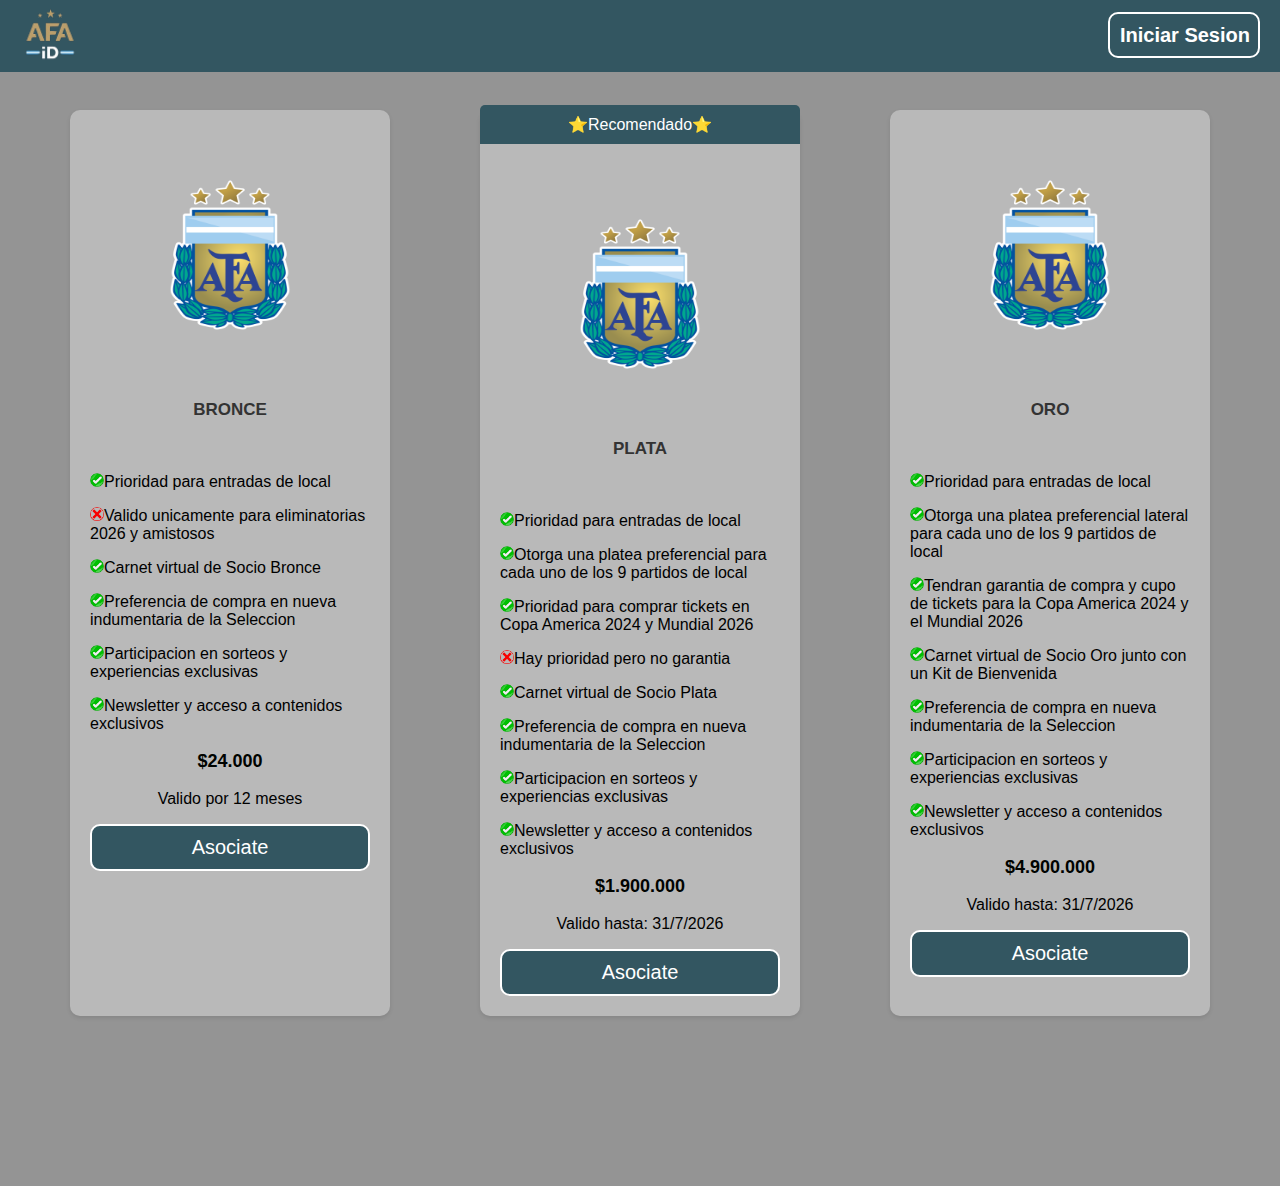
<file: index.html>
<!DOCTYPE html>
<html lang="en">
<head>
    <meta charset="UTF-8">
    <meta name="viewport" content="width=device-width, initial-scale=1.0">
    <title>AFA ID</title>
    <link rel="stylesheet" href="/CSS/style.css">
    <link rel="icon" href="/image/argentina.png">
</head>
<body>
    <header>
        <div class="logo">
            <img src="/image/logo_afa_id.png" alt="Logo de Afa ID">
        </div>
        <nav>
            <ul>
                    <a href="inicio.html">Iniciar Sesion</a>
            </ul>
        </nav>
    </header>

    <section class="cards">
        <div class="card">
            <img class="logo-card" src="/image/argentina-national-football-team-logo-0-1.png" alt="Escudo Afa">
            <p class="title-card">BRONCE</p>
            <div class="details">
                <p><img src="/image/logo_ok-removebg-preview.png" alt="Logo OK">Prioridad para entradas de local</p>
                <p><img src="/image/x_roja-removebg-preview.png" alt="Cruz Roja">Valido unicamente para eliminatorias 2026 y amistosos</p>
                <p><img src="/image/logo_ok-removebg-preview.png" alt="Logo OK">Carnet virtual de Socio Bronce</p>
                <p><img src="/image/logo_ok-removebg-preview.png" alt="Logo OK">Preferencia de compra en nueva indumentaria de la Seleccion</p>
                <p><img src="/image/logo_ok-removebg-preview.png" alt="Logo OK">Participacion en sorteos y experiencias exclusivas</p>
                <p><img src="/image/logo_ok-removebg-preview.png" alt="Logo OK">Newsletter y acceso a contenidos exclusivos</p>

                <div class="price">
                    <p class="money">
                        $24.000
                    </p>
                    <p>
                        Valido por 12 meses
                    </p>
                </div>
                <a class="price-button" href="inicio.html">Asociate</a>
            </div>
            
        </div>

        <div class="card">
            <div class="recomended">
                <span>⭐Recomendado⭐</span>
            </div>
            <img class="logo-card" src="/image/argentina-national-football-team-logo-0-1.png" alt="Escudo Afa">
            <p class="title-card">PLATA</p>
            <div class="details">
                <p><img src="/image/logo_ok-removebg-preview.png" alt="Logo OK">Prioridad para entradas de local</p>
                <p><img src="/image/logo_ok-removebg-preview.png" alt="Logo OK">Otorga una platea preferencial para cada uno de los 9 partidos de local</p>
                <p><img src="/image/logo_ok-removebg-preview.png" alt="Logo OK">Prioridad para comprar tickets en Copa America 2024 y Mundial 2026</p>
                <p><img src="/image/x_roja-removebg-preview.png" alt="Cruz Roja">Hay prioridad pero no garantia</p>
                <p><img src="/image/logo_ok-removebg-preview.png" alt="Logo OK">Carnet virtual de Socio Plata</p>
                <p><img src="/image/logo_ok-removebg-preview.png" alt="Logo OK">Preferencia de compra en nueva indumentaria de la Seleccion</p>
                <p><img src="/image/logo_ok-removebg-preview.png" alt="Logo OK">Participacion en sorteos y experiencias exclusivas</p>
                <p><img src="/image/logo_ok-removebg-preview.png" alt="Logo OK">Newsletter y acceso a contenidos exclusivos</p>

                <div class="price">
                    <p class="money">
                        $1.900.000
                    </p>
                    <p>Valido hasta: 31/7/2026</p>
                </div>
                <a class="price-button" href="inicio.html">Asociate</a>
            </div>
            
        </div>

        <div class="card">
            <img class="logo-card" src="/image/argentina-national-football-team-logo-0-1.png" alt="Escudo Afa">
            <p class="title-card">ORO</p>
            <div class="details">
                <p><img src="/image/logo_ok-removebg-preview.png" alt="Logo OK">Prioridad para entradas de local</p>
                <p><img src="/image/logo_ok-removebg-preview.png" alt="Logo OK">Otorga una platea preferencial lateral para cada uno de los 9 partidos de local</p>
                <p><img src="/image/logo_ok-removebg-preview.png" alt="Logo OK">Tendran garantia de compra y cupo de tickets para la Copa America 2024 y el Mundial 2026</p>
                <p><img src="/image/logo_ok-removebg-preview.png" alt="Logo OK">Carnet virtual de Socio Oro junto con un Kit de Bienvenida</p>
                <p><img src="/image/logo_ok-removebg-preview.png" alt="Logo OK">Preferencia de compra en nueva indumentaria de la Seleccion</p>
                <p><img src="/image/logo_ok-removebg-preview.png" alt="Logo OK">Participacion en sorteos y experiencias exclusivas</p>
                <p><img src="/image/logo_ok-removebg-preview.png" alt="Logo OK">Newsletter y acceso a contenidos exclusivos</p>

                <div class="price">
                    <p class="money">
                        $4.900.000
                    </p>
                    <p>Valido hasta: 31/7/2026</p>
                </div>
                <a class="price-button" href="inicio.html">Asociate</a>
            </div>
            
        </div>
    </section>
</body>
</html>
</file>
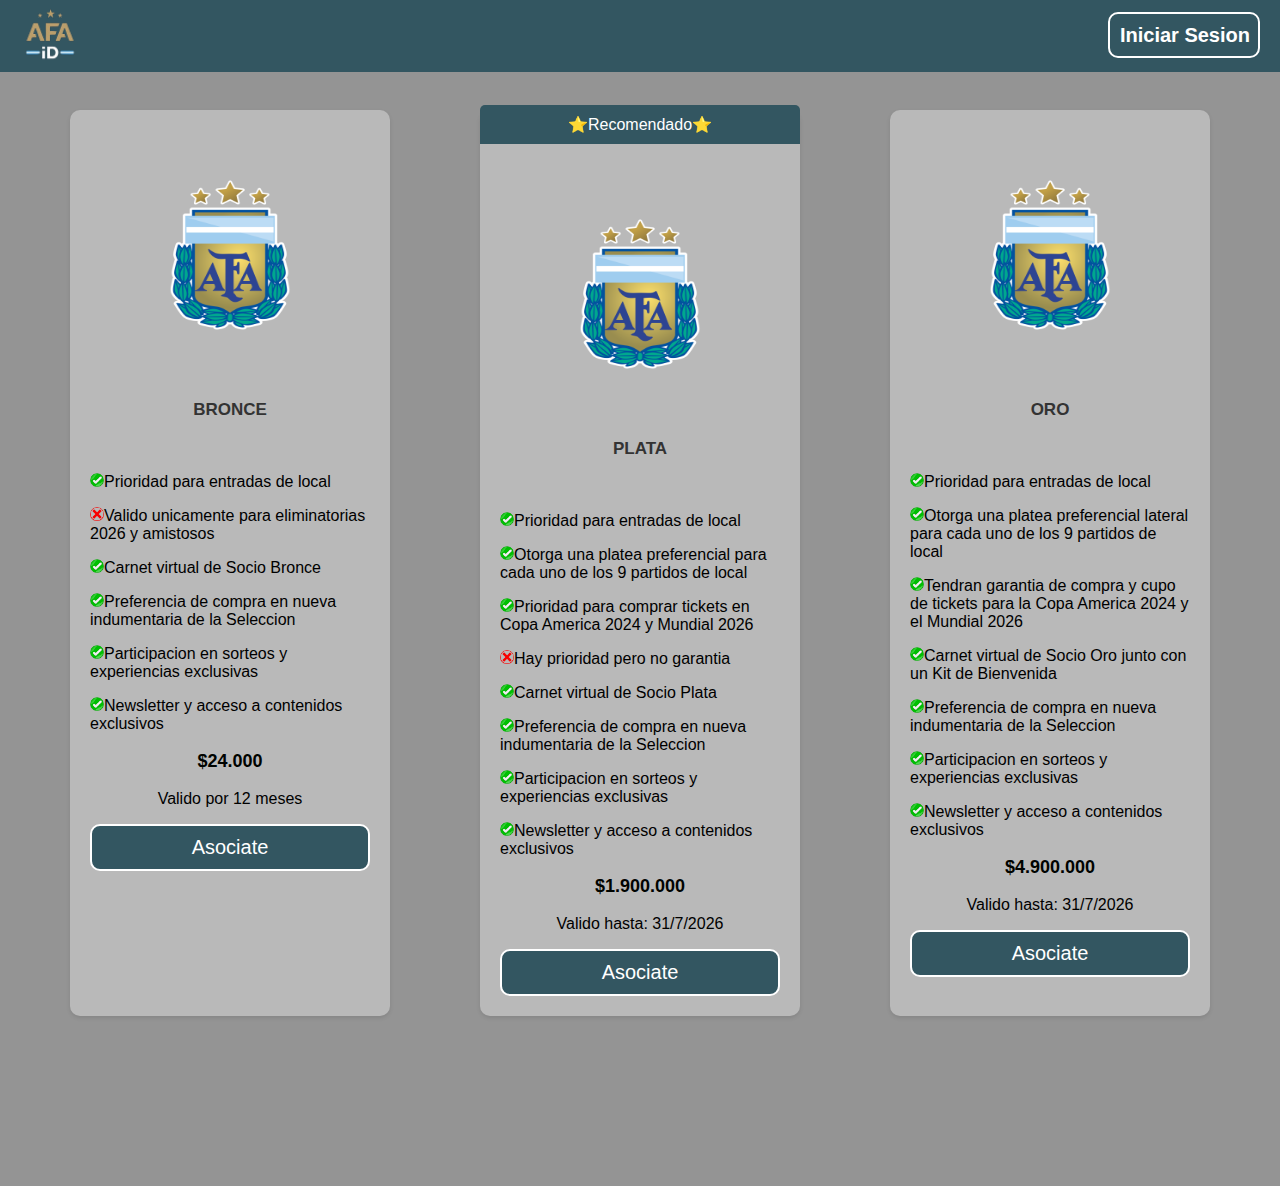
<file: HTML/index.html>
<!DOCTYPE html>
<html lang="en">
<head>
    <meta charset="UTF-8">
    <meta name="viewport" content="width=device-width, initial-scale=1.0">
    <title>AFA ID</title>
    <link rel="stylesheet" href="/CSS/style.css">
    <link rel="icon" href="/image/argentina.png">
</head>
<body>
    <header>
        <div class="logo">
            <img src="/image/logo_afa_id.png" alt="Logo de Afa ID">
        </div>
        <nav>
            <ul>
                    <a href="/HTML/inicio.html">Iniciar Sesion</a>
            </ul>
        </nav>
    </header>

    <section class="cards">
        <div class="card">
            <img class="logo-card" src="/image/argentina-national-football-team-logo-0-1.png" alt="Escudo Afa">
            <p class="title-card">BRONCE</p>
            <div class="details">
                <p><img src="/image/logo_ok-removebg-preview.png" alt="Logo OK">Prioridad para entradas de local</p>
                <p><img src="/image/x_roja-removebg-preview.png" alt="Cruz Roja">Valido unicamente para eliminatorias 2026 y amistosos</p>
                <p><img src="/image/logo_ok-removebg-preview.png" alt="Logo OK">Carnet virtual de Socio Bronce</p>
                <p><img src="/image/logo_ok-removebg-preview.png" alt="Logo OK">Preferencia de compra en nueva indumentaria de la Seleccion</p>
                <p><img src="/image/logo_ok-removebg-preview.png" alt="Logo OK">Participacion en sorteos y experiencias exclusivas</p>
                <p><img src="/image/logo_ok-removebg-preview.png" alt="Logo OK">Newsletter y acceso a contenidos exclusivos</p>

                <div class="price">
                    <p class="money">
                        $24.000
                    </p>
                    <p>
                        Valido por 12 meses
                    </p>
                </div>
                <a class="price-button" href="/HTML/inicio.html">Asociate</a>
            </div>
            
        </div>

        <div class="card">
            <div class="recomended">
                <span>⭐Recomendado⭐</span>
            </div>
            <img class="logo-card" src="/image/argentina-national-football-team-logo-0-1.png" alt="Escudo Afa">
            <p class="title-card">PLATA</p>
            <div class="details">
                <p><img src="/image/logo_ok-removebg-preview.png" alt="Logo OK">Prioridad para entradas de local</p>
                <p><img src="/image/logo_ok-removebg-preview.png" alt="Logo OK">Otorga una platea preferencial para cada uno de los 9 partidos de local</p>
                <p><img src="/image/logo_ok-removebg-preview.png" alt="Logo OK">Prioridad para comprar tickets en Copa America 2024 y Mundial 2026</p>
                <p><img src="/image/x_roja-removebg-preview.png" alt="Cruz Roja">Hay prioridad pero no garantia</p>
                <p><img src="/image/logo_ok-removebg-preview.png" alt="Logo OK">Carnet virtual de Socio Plata</p>
                <p><img src="/image/logo_ok-removebg-preview.png" alt="Logo OK">Preferencia de compra en nueva indumentaria de la Seleccion</p>
                <p><img src="/image/logo_ok-removebg-preview.png" alt="Logo OK">Participacion en sorteos y experiencias exclusivas</p>
                <p><img src="/image/logo_ok-removebg-preview.png" alt="Logo OK">Newsletter y acceso a contenidos exclusivos</p>

                <div class="price">
                    <p class="money">
                        $1.900.000
                    </p>
                    <p>Valido hasta: 31/7/2026</p>
                </div>
                <a class="price-button" href="/HTML/inicio.html">Asociate</a>
            </div>
            
        </div>

        <div class="card">
            <img class="logo-card" src="/image/argentina-national-football-team-logo-0-1.png" alt="Escudo Afa">
            <p class="title-card">ORO</p>
            <div class="details">
                <p><img src="/image/logo_ok-removebg-preview.png" alt="Logo OK">Prioridad para entradas de local</p>
                <p><img src="/image/logo_ok-removebg-preview.png" alt="Logo OK">Otorga una platea preferencial lateral para cada uno de los 9 partidos de local</p>
                <p><img src="/image/logo_ok-removebg-preview.png" alt="Logo OK">Tendran garantia de compra y cupo de tickets para la Copa America 2024 y el Mundial 2026</p>
                <p><img src="/image/logo_ok-removebg-preview.png" alt="Logo OK">Carnet virtual de Socio Oro junto con un Kit de Bienvenida</p>
                <p><img src="/image/logo_ok-removebg-preview.png" alt="Logo OK">Preferencia de compra en nueva indumentaria de la Seleccion</p>
                <p><img src="/image/logo_ok-removebg-preview.png" alt="Logo OK">Participacion en sorteos y experiencias exclusivas</p>
                <p><img src="/image/logo_ok-removebg-preview.png" alt="Logo OK">Newsletter y acceso a contenidos exclusivos</p>

                <div class="price">
                    <p class="money">
                        $4.900.000
                    </p>
                    <p>Valido hasta: 31/7/2026</p>
                </div>
                <a class="price-button" href="/HTML/inicio.html">Asociate</a>
            </div>
            
        </div>
    </section>
</body>
</html>
</file>
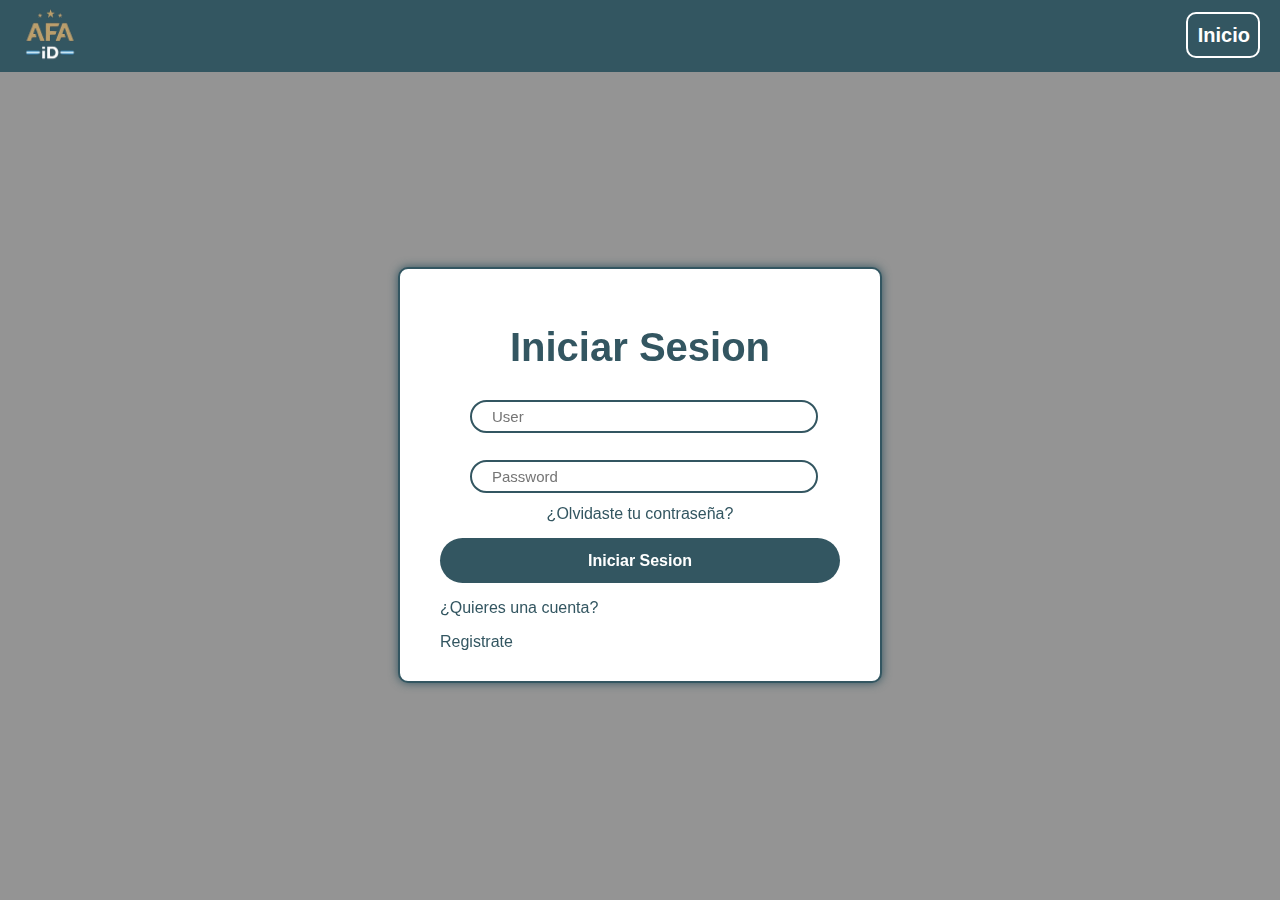
<file: inicio.html>
<!DOCTYPE html>
<html lang="en">
<head>
    <meta charset="UTF-8">
    <meta name="viewport" content="width=device-width, initial-scale=1.0">
    <title>Iniciar Sesion</title>
    <link rel="stylesheet" href="/CSS/style.css">
    <link rel="icon" href="/image/argentina.png">
</head>
<body>
    <header>
        <div class="logo">
            <img src="/image/logo_afa_id.png" alt="Logo de Afa ID">
        </div>
        <nav>
            <ul>               
                    <a href="index.html">Inicio</a>                
            </ul>
        </nav>
    </header>

    <div class="box">
        <form>
            <h1>Iniciar Sesion</h1>
            <div class="input-box">
                <input type="text" placeholder="User" required>
            </div>

            <div class="input-box">
                <input type="password" placeholder="Password" required>
            </div>

            <div class="remember-password">
                <a href="#">¿Olvidaste tu contraseña?</a>
            </div>
            <button type="submit" class="button">Iniciar Sesion</button>
            <div class="register">
                <p>¿Quieres una cuenta?</p>
                <a href="registro.html">Registrate</a>
            </div>
        </form>
    </div>
</body>
</html>
</file>
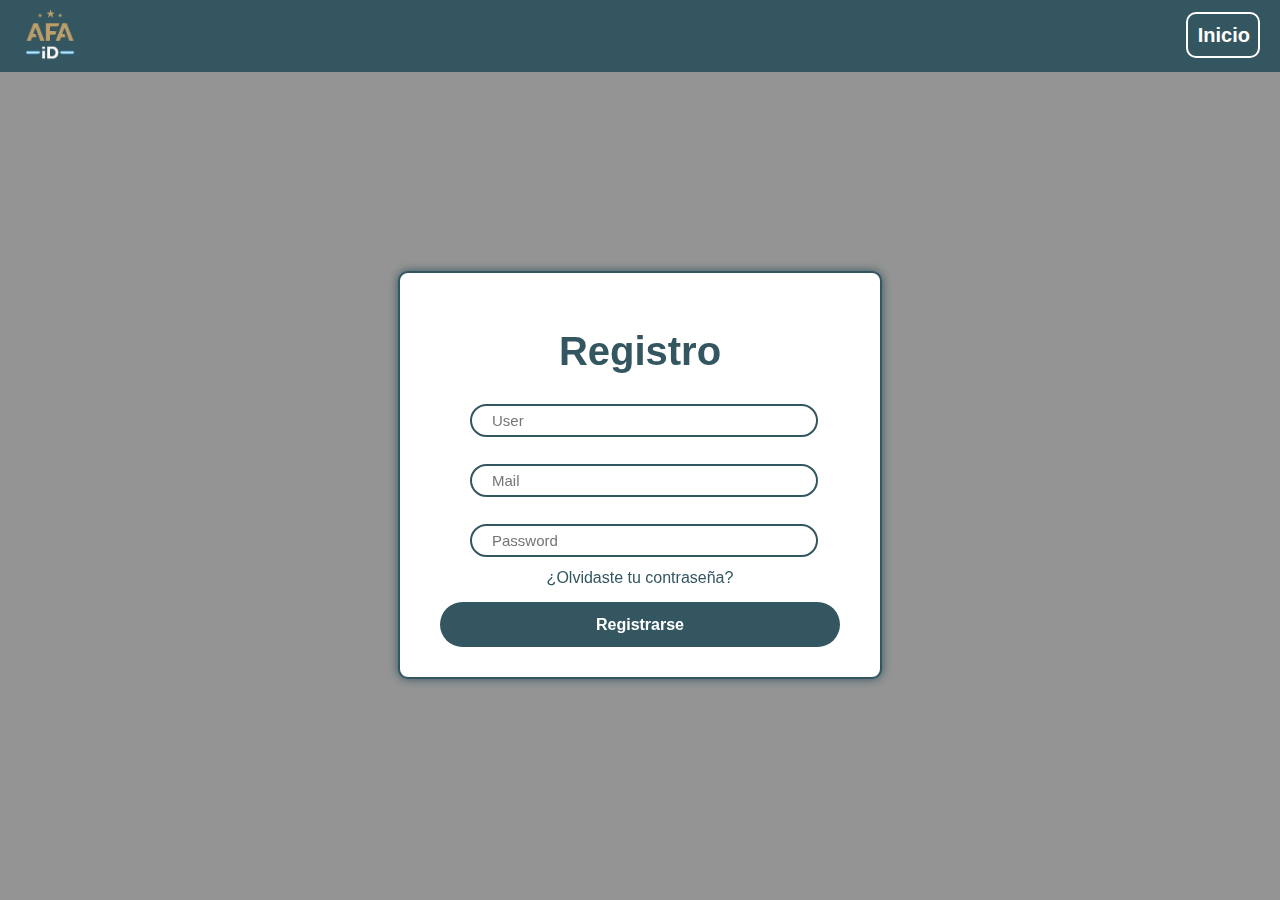
<file: registro.html>
<!DOCTYPE html>
<html lang="en">
<head>
    <meta charset="UTF-8">
    <meta name="viewport" content="width=device-width, initial-scale=1.0">
    <title>Registrarse</title>
    <link rel="stylesheet" href="/CSS/style.css">
    <link rel="icon" href="/image/argentina.png">
</head>
<body>
    <header>
        <div class="logo">
            <img src="/image/logo_afa_id.png" alt="Logo de Afa ID">
        </div>
        <nav>
            <ul>               
                    <a href="index.html">Inicio</a>                
            </ul>
        </nav>
    </header>

    <div class="box">
        <form>
            <h1>Registro</h1>
            <div class="input-box">
                <input type="text" placeholder="User" required>
            </div>

            <div class="input-box">
                <input type="text" placeholder="Mail" required>
            </div>

            <div class="input-box">
                <input type="password" placeholder="Password" required>
            </div>

            <div class="remember-password">
                <a href="#">¿Olvidaste tu contraseña?</a>
            </div>
            <button type="submit" class="button">Registrarse</button>
            
        </form>
    </div>
</body>
</html>
</file>
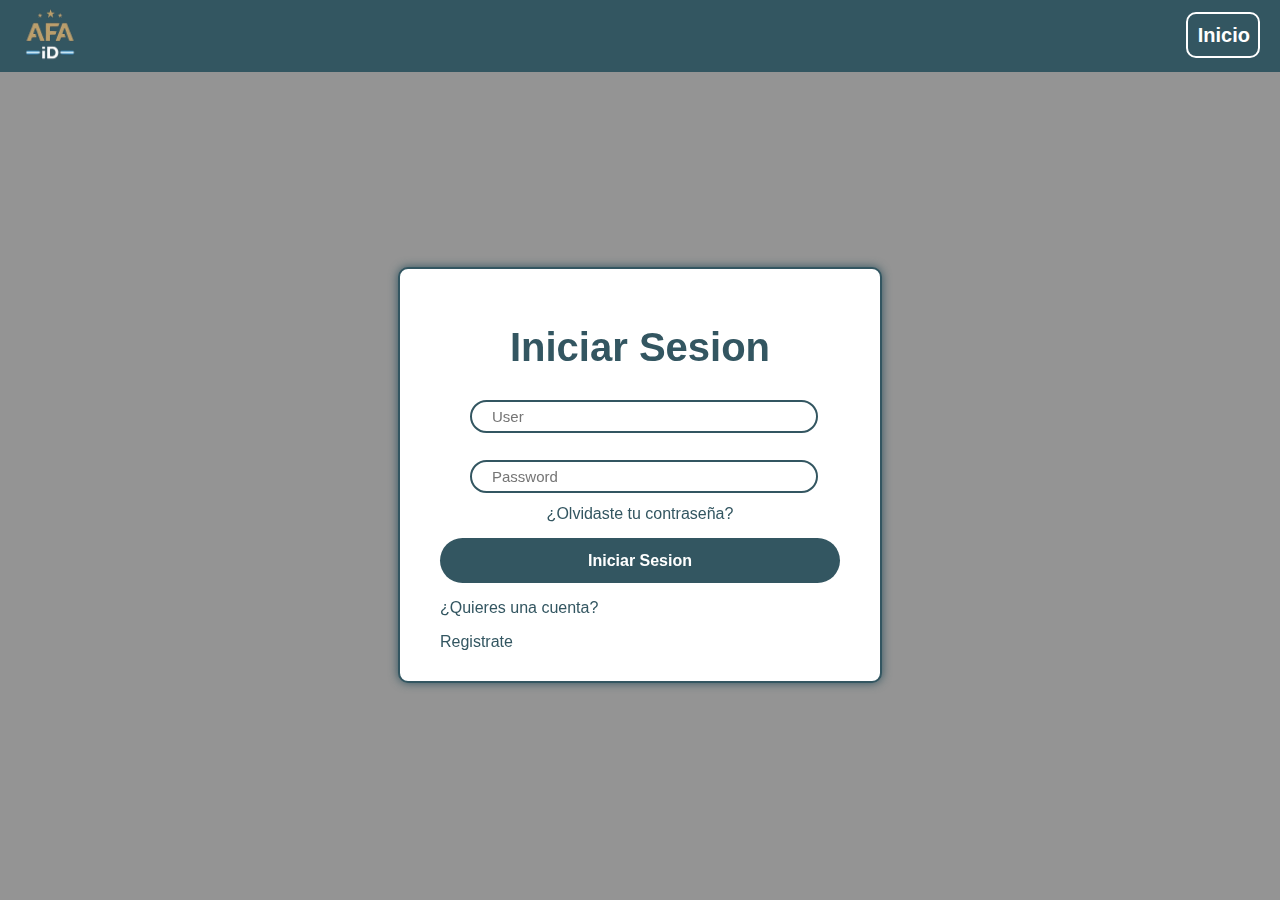
<file: HTML/inicio.html>
<!DOCTYPE html>
<html lang="en">
<head>
    <meta charset="UTF-8">
    <meta name="viewport" content="width=device-width, initial-scale=1.0">
    <title>Iniciar Sesion</title>
    <link rel="stylesheet" href="/CSS/style.css">
    <link rel="icon" href="/image/argentina.png">
</head>
<body>
    <header>
        <div class="logo">
            <img src="/image/logo_afa_id.png" alt="Logo de Afa ID">
        </div>
        <nav>
            <ul>               
                    <a href="/HTML/index.html">Inicio</a>                
            </ul>
        </nav>
    </header>

    <div class="box">
        <form>
            <h1>Iniciar Sesion</h1>
            <div class="input-box">
                <input type="text" placeholder="User" required>
            </div>

            <div class="input-box">
                <input type="password" placeholder="Password" required>
            </div>

            <div class="remember-password">
                <a href="#">¿Olvidaste tu contraseña?</a>
            </div>
            <button type="submit" class="button">Iniciar Sesion</button>
            <div class="register">
                <p>¿Quieres una cuenta?</p>
                <a href="/HTML/registro.html">Registrate</a>
            </div>
        </form>
    </div>
</body>
</html>
</file>
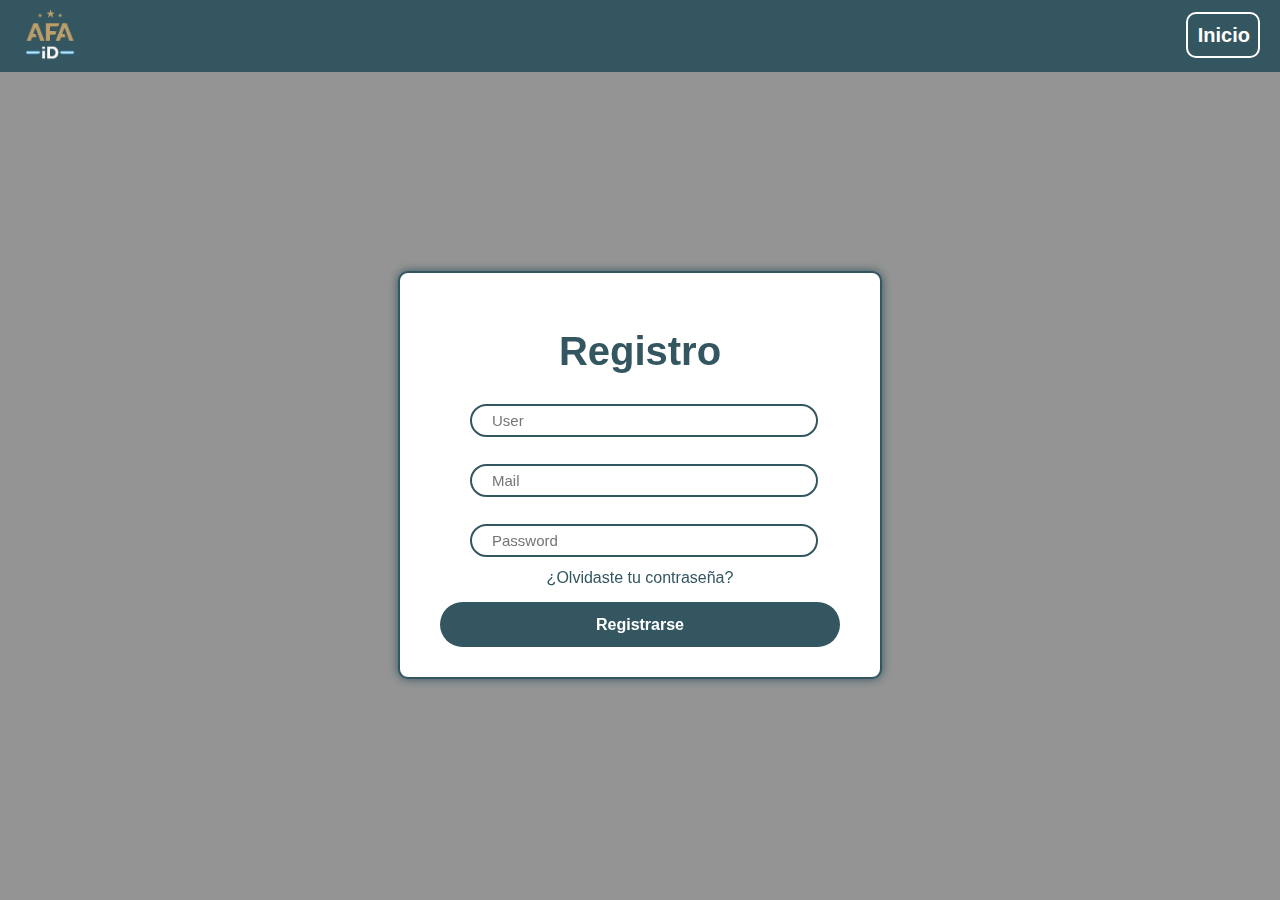
<file: HTML/registro.html>
<!DOCTYPE html>
<html lang="en">
<head>
    <meta charset="UTF-8">
    <meta name="viewport" content="width=device-width, initial-scale=1.0">
    <title>Registrarse</title>
    <link rel="stylesheet" href="/CSS/style.css">
    <link rel="icon" href="/image/argentina.png">
</head>
<body>
    <header>
        <div class="logo">
            <img src="/image/logo_afa_id.png" alt="Logo de Afa ID">
        </div>
        <nav>
            <ul>               
                    <a href="/HTML/index.html">Inicio</a>                
            </ul>
        </nav>
    </header>

    <div class="box">
        <form>
            <h1>Registro</h1>
            <div class="input-box">
                <input type="text" placeholder="User" required>
            </div>

            <div class="input-box">
                <input type="text" placeholder="Mail" required>
            </div>

            <div class="input-box">
                <input type="password" placeholder="Password" required>
            </div>

            <div class="remember-password">
                <a href="#">¿Olvidaste tu contraseña?</a>
            </div>
            <button type="submit" class="button">Registrarse</button>
            
        </form>
    </div>
</body>
</html>
</file>
<file: CSS/style.css>
body{
    background-image: url();
    background-size: cover;
    background-repeat: no-repeat;
    background-attachment: fixed;
    background-position: center;
    font-family: Arial, Helvetica, sans-serif;
    min-height: 100vh;
    width: 100%;
    display: flex;
    align-items: center;
    justify-content: center;
    background-color: rgba(110, 110, 110, 0.74);
    font-family: 'poppins';
    position: relative;
    margin: 0;
}

header{
    background-color: #335661;
    padding: 0;
    display: flex;
    justify-content: space-between;
    position: fixed;
    top: 0;
    width: 100vw;
    z-index: 1000;
}

.logo img{
    padding: 0px;
    justify-content: center;
    align-items: center;
    max-width: 100px;
    height: auto;
}

nav{
    padding-right: 20px;
    padding-top: 8px;
}

nav a{
    font-size: 20px;
    padding: 10px 8px 10px 10px;
    border: 2px solid;
    background-color: #335661;
    color: white;
    border-radius: 10px;
    -webkit-border-radius: 10px;
    -moz-border-radius: 10px;
    -ms-border-radius: 10px;
    -o-border-radius: 10px;
    cursor: pointer;
    transition: all 50ms ease-in;
    -webkit-transition: all 50ms ease-in;
    -moz-transition: all 50ms ease-in;
    -ms-transition: all 50ms ease-in;
    -o-transition: all 50ms ease-in;
    font-weight: bold;
    font-size: 20px;
    font-family: Arial, Helvetica, sans-serif;
    text-decoration: none;
    max-width: 20px;
    height: auto;
}

.cards{
    width: 100%;
    display: flex;
    flex-wrap: wrap;
    justify-content: space-evenly;
    padding-top: 40px;
    margin-top: 50px;
    padding-bottom: 100px;
    margin-bottom: 50px;
    
}

.card{
    margin: 20px;
    display: flex;
    flex-direction: column;
    width: 320px;
    background-color: rgba(255, 255, 255, 0.349);
    border-radius: 10px;
    box-shadow: 0 2px 4px rgba(0,0,0,0.1);   
}

.card:hover{
    transform: scale(1.05);
    -webkit-transform: scale(1.05);
    -moz-transform: scale(1.05);
    -ms-transform: scale(1.05);
    -o-transform: scale(1.05);
    transition: transform 0.3s;
    -webkit-transition: transform 0.3s;
    -moz-transition: transform 0.3s;
    -ms-transition: transform 0.3s;
    -o-transition: transform 0.3s;
    box-shadow: 0 4px 8px rgba(0,0,0,0.5);
}

.logo-card{
    height: 190px;
    display: flex;
    align-items: center;
    justify-content: center;
    border-radius: 0px;
    padding-left: 50px;
    padding-top: 50px;
    padding-right: 50px;
    padding-bottom: 50px;
    -webkit-border-radius: 0px;
    -moz-border-radius: 0px;
    -ms-border-radius: 0px;
    -o-border-radius: 0px;
}

.title-card{
    display: flex;
    align-items: center;
    justify-content: center;
    margin-top: 0px;
    font-family: Arial, Helvetica, sans-serif;
    font-size: 17px;
    font-weight: bold;
    color: #333;
}

.details{
    
    padding: 20px;
}

.details img{
    width: 5%;
    border-radius: 8px 8px 0 0;
}

.details p{
    font-family: Arial, Helvetica, sans-serif;
    
}

.money{
    font-family: Arial, Helvetica, sans-serif;
    font-size: 18px;
    font-weight: bold;
    color: #000300;
    display: flex;
    align-items: center;
    justify-content: center;
}

.price p{
    display: flex;
    align-items: center;
    justify-content: center;
}

.price-button{
    font-size: 20px;
    padding: 10px;
    border: 2px solid;
    background-color: #335661;
    color: white;
    border-radius: 10px;
    -webkit-border-radius: 10px;
    -moz-border-radius: 10px;
    -ms-border-radius: 10px;
    -o-border-radius: 10px;
    cursor: pointer;
    transition: all 50ms ease-in;
    display: flex;
    align-items: center;
    justify-content: center;
    font-family: Arial, Helvetica, sans-serif;
    text-decoration: none;   
}

.price-button:hover{
    background-color: #333;
}



.recomended{
    padding: 10px;  
    position: relative; 
    display: flex;
    justify-content: center;   
    color: white;
    background-color:#335661; 
    top: -5px; 
    border-top-right-radius: 5px;
    border-top-left-radius: 5px;
    font-family: Arial, Helvetica, sans-serif;
    z-index: 999;
    
}

.recomended.touched-header{
    display: none;
}


.box{
    margin-top: 50px;
    font-family: Arial, Helvetica, sans-serif;
    width: 400px;
    background-color: white;
    border: 2px solid;
    backdrop-filter: blur(20px);
    box-shadow: 0 0 10px;
    color:#335661;
    border-radius: 10px;
    -webkit-border-radius: 10px;
    -moz-border-radius: 10px;
    -ms-border-radius: 10px;
    -o-border-radius: 10px;
    padding: 30px 40px;
    
}

.box .input-box{
    width: 90%;
    height: 30px;
    margin: 30px;
}

.box h1{
    font-size: 40px;
    display: flex;
    align-items: center;
    justify-content: center;
}

.input-box input{
    width: 90%;
    height: 95%;
    background: transparent;
    outline: none;
    border: 2px solid;
    border-radius: 40px;
    -webkit-border-radius: 40px;
    -moz-border-radius: 40px;
    -ms-border-radius: 40px;
    -o-border-radius: 40px;
    font-size: 15px;
    color: #335661;
    padding: 0 0 0 20px;
    margin-right: 20px;
}

.box .remember-password{
    display: flex;
    align-items: center;
    justify-content: center;
    margin: -15px 0 15px;
    
}

.remember-password a{
    font-family: Arial, Helvetica, sans-serif;
    color: #335661;
    text-decoration: none;
    font-size: 16px;
}

.box .button{
    width: 100%;
    height: 45px;
    background-color: #335661;
    border: none;
    outline: none;
    border-radius: 40px;
    -webkit-border-radius: 40px;
    -moz-border-radius: 40px;
    -ms-border-radius: 40px;
    -o-border-radius: 40px;
    box-shadow: 0 0 10px;
    cursor: pointer;
    font-size: 16px;
    color: white;
    font-weight: 600;

}

.box .button:hover{
    background-color: #333;
}

.register a{
    text-decoration: none;
    color:#335661;
}


@media(max-width : 313px){
    nav a{
        font-size: 15px;
    }
}


@media(max-width : 500px){
    .box{
        width: 300px;
        margin-top: 40px;
        padding: 30px 30px;       
    }

    .box .input-box{
        display: flex;
        align-items: center;
        justify-content: center;
        margin: 20px;
    }

    .remember-password a{
        font-size: 12px;
    }       

    .box .button{
        height: 30px;
    }
    .box p{
        font-size: 12px;
    }
    .register a{
        font-size: 12px;
    }
    }

    @media (max-width : 372px){
        .box{
            width: 250px;
        }
        .box h1{
            font-size: 30px;
        }
    }

    @media(max-width : 322px){
        .box{
            width: 200px;
        }
    }

    @media screen and (max-width : 294px) {
        .card{
            width: 260px;
        }
    }
</file>
